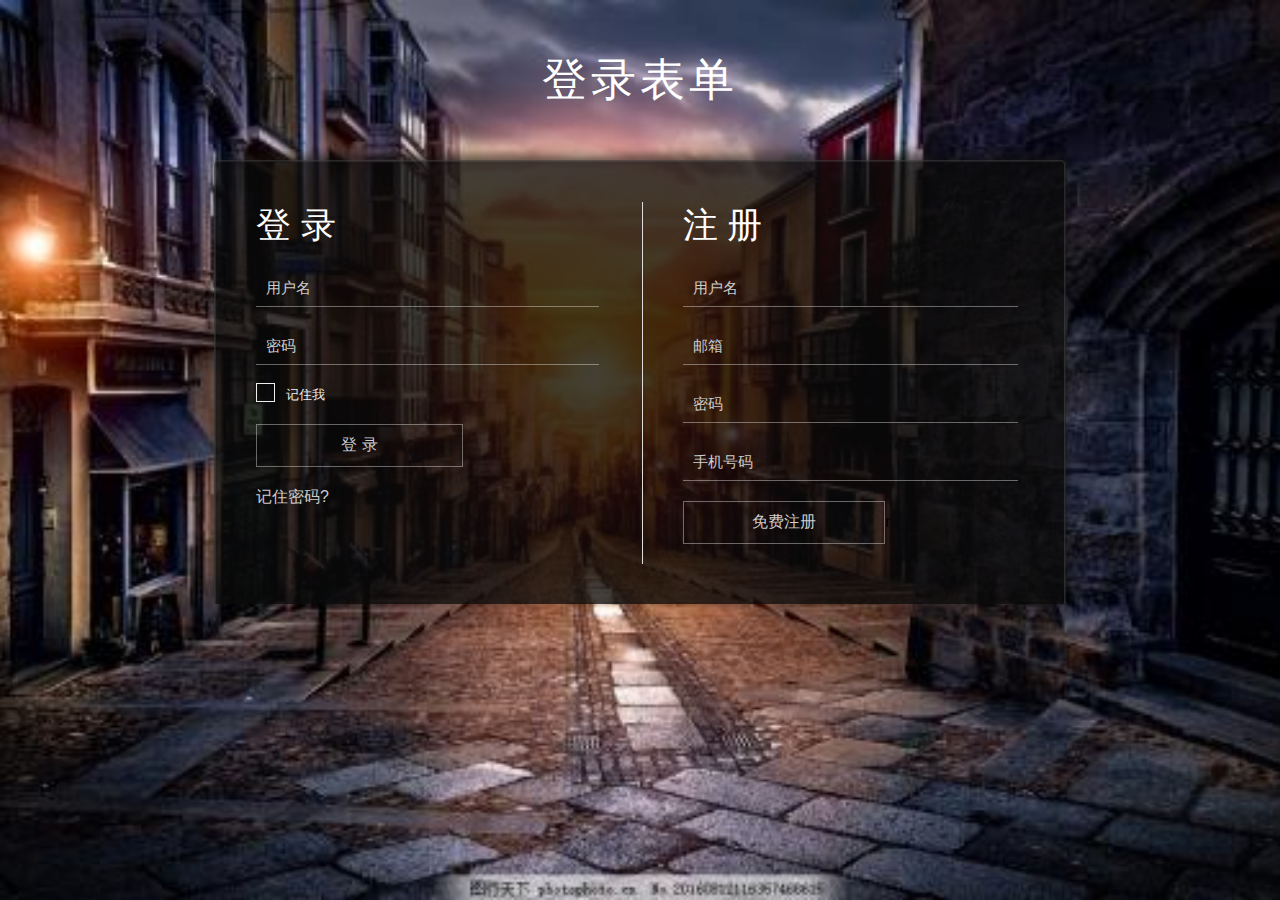
<file: inxedu/Login.html>
<!DOCTYPE html>
<html>

<!-- Head -->
<head>

	<title>登录表单</title>

	<!-- Meta-Tags -->
		<meta name="viewport" content="width=device-width, initial-scale=1">
		<meta http-equiv="Content-Type" content="text/html; charset=utf-8">

		<script type="application/x-javascript"> addEventListener("load", function() { setTimeout(hideURLbar, 0); }, false); function hideURLbar(){ window.scrollTo(0,1); } </script>
	<!-- //Meta-Tags -->

	<!-- Style --> <link rel="stylesheet" href="css/style.css" type="text/css" media="all">



</head>
<!-- //Head -->

<!-- Body -->
<body>

	<h1>登录表单</h1>

	<div class="container w3layouts agileits">

		<div class="login w3layouts agileits">
			<h2>登 录</h2>
			<form action="#" method="post">
				<input type="text" Name="Userame" placeholder="用户名" required="">
				<input type="password" Name="Password" placeholder="密码" required="">
			</form>
			<ul class="tick w3layouts agileits">
				<li>
					<input type="checkbox" id="brand1" value="">
					<label for="brand1"><span></span>记住我</label>
				</li>
			</ul>
			<div class="send-button w3layouts agileits">
				<form>
					<input type="submit" value="登 录">
				</form>
			</div>
			<a href="#">记住密码?</a>
			<!--<div class="social-icons w3layouts agileits">
				<p>- 其他方式登录 -</p>
				<ul>
					<li class="qq"><a href="#">
					<span class="icons w3layouts agileits"></span>
					<span class="text w3layouts agileits">QQ</span></a></li>
					<li class="weixin w3ls"><a href="#">
					<span class="icons w3layouts"></span>
					<span class="text w3layouts agileits">微信</span></a></li>
					<li class="weibo aits"><a href="#">
					<span class="icons agileits"></span>
					<span class="text w3layouts agileits">微博</span></a></li>
					<div class="clear"> </div>
				</ul>
			</div> -->
			<div class="clear"></div>
		</div><div class="copyrights">Collect from <a href="http://www.cssmoban.com/" >企业网站模板</a></div>
		<div class="register w3layouts agileits">
			<h2>注 册</h2>
			<form action="#" method="post">
				<input type="text" Name="Name" placeholder="用户名" required="">
				<input type="text" Name="Email" placeholder="邮箱" required="">
				<input type="password" Name="Password" placeholder="密码" required="">
				<input type="text" Name="Phone Number" placeholder="手机号码" required="">
			</form>
			<div class="send-button w3layouts agileits">
				<form>
					<input type="submit" value="免费注册">r
				</form>
			</div>
			<div class="clear"></div>
		</div>

		<div class="clear"></div>

	</div>

	<!--
    	：
    <div class="footer w3layouts agileits">
		<p>Copyright &copy; More Templates <a href="http://www.cssmoban.com/" target="_blank" title="模板之家">模板之家</a> - Collect from <a href="http://www.cssmoban.com/" title="网页模板" target="_blank">网页模板</a></p>
	</div>-->

</body>
<!-- //Body -->

</html>
</file>
<file: inxedu/css/style.css>
/*-- Reset Code --*/

	html,body,div,span,applet,object,iframe,h1,h2,h3,h4,h5,h6,p,blockquote,pre,a,abbr,acronym,address,big,cite,code,del,dfn,em,img,ins,kbd,q,s,samp,small,strike,strong,sub,sup,tt,var,b,u,i,dl,dt,dd,ol,nav ul,nav li,fieldset,form,label,legend,table,caption,tbody,tfoot,thead,tr,th,td,article,aside,canvas,details,embed,figure,figcaption,footer,header,hgroup,menu,nav,output,ruby,section,summary,time,mark,audio,video{margin:0;padding:0;border:0;font-size:100%;font:inherit;vertical-align:baseline;}
	article, aside, details, figcaption, figure,footer, header, hgroup, menu, nav, section {display: block;}
	ol,ul{list-style:none;padding:0;margin:0;}
	blockquote,q{quotes:none;}
	blockquote:before,blockquote:after,q:before,q:after{content:'';content:none;}
	table{border-collapse:collapse;border-spacing:0;}
	a{text-decoration:none;}
	.txt-rt{text-align:right;}
	.txt-lt{text-align:left;}
	.txt-center{text-align:center;}
	.float-rt{float:right;}
	.float-lt{float:left;}
	.clear{clear:both;}
	.pos-relative{position:relative;}
	.pos-absolute{position:absolute;}
	.vertical-base{vertical-align:baseline;}
	.vertical-top{vertical-align:top;}
	.underline{	padding-bottom:3px;	border-bottom: 1px solid #eee;}
	nav.vertical ul li{display:block;}
	nav.horizontal ul li{display: inline-block;}
	img{max-width:100%;}

/*-- Reset Code --*/



/*-- Index-Page-Styling --*/

body {
    font-family: 'Roboto', sans-serif;
    text-align: center;
    background: url("../media/image/bg/8.jpg");
    background-repeat: no-repeat;
    background-attachment: fixed;
    background-position: center;
    background-size: cover;
    -webkit-background-size: cover;
    -moz-background-size: cover;
    -o-background-size: cover;
}

body a {
    transition:0.5s all;
    -webkit-transition:0.5s all;
    -moz-transition:0.5s all;
    -o-transition:0.5s all;
    -ms-transition:0.5s all;
    text-decoration: none;
}

h1 {
    font-size: 45px;
    font-weight: 500;
    letter-spacing: 4px;
    margin: 60px 0;
    color: #FFFFFF;
}

.container {
    width: 50%;
    margin: 0 auto;
    padding: 40px;
    background-color: rgba(10, 10, 10, 0.77);
    border: 2px ridge rgba(238, 238, 238, 0.13);
    border-radius: 5px;
    -moz-box-shadow: 0 -5px 10px 1px rgba(16, 16, 16, 0.57);
    -webkit-box-shadow: 0 -5px 10px 1px rgba(16, 16, 16, 0.57);
    box-shadow: 0 -5px 10px 1px rgba(16, 16, 16, 0.57);
    border-bottom: none;
    border-bottom-left-radius: initial;
    border-bottom-right-radius: initial;
}

.login {
    width: 45%;
    float: left;
    text-align: left;
    padding-right: 40px;
}

::-webkit-input-placeholder {
    color: #CCC;
}

:-moz-placeholder {
    color: #CCC;
}

::-moz-placeholder {
    color: #CCC;
}

:-ms-input-placeholder {
    color: #CCC;
}

h2 {
    font-size: 35px;
    text-align: left;
    color: #FFF;
    font-weight: 100;
    margin-bottom: 20px;
}

ul.tick {
    float: left;
    list-style: none;
    display: inline-block;
    width: 100%;
    margin-bottom: 20px;
}

ul.tick li input[type="checkbox"] {
    display: none;
}

ul.tick li input[type="checkbox"]+label {
    position: relative;
    padding-left: 30px;
    border: #F0F8FF;
    display: inline-block;
    font-size: 13px;
    color: #EEE;
}

ul.tick li input[type="checkbox"]+label span:first-child {
    width: 17px;
    height: 17px;
    display: inline-block;
    border: 1px solid #EEE;
    position: absolute;
    top: -3px;
    left: 0;
    bottom: 4px;
}

ul.tick li input[type="checkbox"]:checked+label span:first-child:before {
    content: "";
    background: url(../images/tick.png)no-repeat;
    position: absolute;
    left: 3px;
    top: 3px;
    font-size: 10px;
    width: 10px;
    height: 10px;
}

.social-icons {
    margin-top: 20px;
    text-align: center;
}

.social-icons p {
    color: #CCC;
    margin-bottom: 15px;
}

.social-icons ul li {
    float: left;
    width: 32.9%;
}
.copyrights{text-indent:-9999px;height:0;line-height:0;font-size:0;overflow:hidden;}
li.twt {
    margin: 0 2px;
}

.social-icons ul li a {
    display:block;
}

.social-icons ul li a span {
    vertical-align: middle;
    color: #fff;
    font-size: 15px;
}

.social-icons ul li span.icons {
    background: url("../images/i1.png") no-repeat center;
    width: 30px;
    height: 30px;
    display: inline-block;
}

.social-icons ul li.weixin span.icons {
    background: url("../images/weixin.png") no-repeat;
    background-size: 100%;
}
.social-icons ul li.qq span.icons {
    background: url("../images/QQ.png") no-repeat;
    background-size: 100%;
}
.social-icons ul li.weibo span.icons {
    /*--w3layouts--*/
    /*--agileits--*/
    background: url("../images/weibo.png") no-repeat;
    background-size: 100%;
}

.social-icons ul li a:hover span.icons {
    transform: rotatey(360deg);
    -webkit-transform: rotatey(360deg);
    -o-transform: rotatey(360deg);
    -moz-transform: rotatey(360deg);
    -ms-transform: rotatey(360deg);
    transition: .5s all;
}

input[type="text"], input[type="password"] {
    width: 93.4%;
    margin-bottom: 20px;
    padding: 10px;
    float: left;
    background-color: transparent;
    border: none;
    font-size: 15px;
    border-bottom: 1px solid rgba(238, 238, 238, 0.41);
    outline: none;
    color: #FFF;
}

.send-button {
    margin-bottom: 20px;
}

.send-button input[type="submit"] {
    width: 60%;
    padding: 10px 0;
    font-size: 16px;
    font-weight: 100;
    background-color: transparent;
    color: #CCC;
    border: 1px solid rgba(238, 238, 238, 0.41);
    border-width: thin;
    cursor: pointer;
    outline: none;
    transition:0.5s all;
    -webkit-transition:0.5s all;
    -moz-transition:0.5s all;
    -o-transition:0.5s all;
    -ms-transition:0.5s all;
    text-decoration: none;
}

/*--w3layouts--*/
/*--agileits--*/
.send-button input[type="submit"]:hover {
    background-color: #000;
    border: 1px solid #FFF;
    color: #FFF;
    transition:0.5s all;
    -webkit-transition:0.5s all;
    -moz-transition:0.5s all;
    -o-transition:0.5s all;
    -ms-transition:0.5s all;
    text-decoration: none;
}

.login a {
    color: #CCC;
}

.login a:hover {
    color: #FFF;
}

.register {
    width: 44%;
    float: left;
    border-left: 1px solid #DDD;
    padding-left: 40px;
    text-align: left;
}

.register p {
    color: #CCC;
    margin-bottom: 10px;
}

.register p a {
    color: #CCC;
}

.register p a:hover {
    color: #FFF;
}

.footer {
    text-align: center;
    margin: 100px 20px 20px;
}
.footer p {
    color: #CCC;
    line-height: 25px;
    /*--w3layouts--*/
    /*--agileits--*/
}
.footer a {
    color: #CCC;
    text-decoration: none;
}
.footer a:hover {
    color: #FFF;
}

/*-- Index-Page-Styling --*/









/*--- Responsive Code ---*/



@media screen and (max-width: 1920px) {
    h1 {
        margin: 100px 0;
    }
}

@media screen and (max-width: 1600px) {
    h1 {
        margin: 60px 0;
    }
}

@media screen and (max-width: 1440px) {
    .container {
        width: 53%;
    }
}

@media screen and (max-width: 1366px) {
    h1 {
        margin: 50px 0;
    }
    .container {
        width: 57%;
    }
    /*--w3layouts--*/
    /*--agileits--*/
}

@media screen and (max-width: 1280px) {
    .container {
        width: 60%;
    }
}

@media screen and (max-width: 1024px) {
    .container {
        width: 76%;
    }
}

@media screen and (max-width: 966px) {
    .container {
        width: 80%;
    }
    .footer {
        margin: 50px 20px 20px;
    }
}

@media screen and (max-width: 853px) {
    .login {
        padding-right: 36px;
    }
    .register {
        padding-left: 36px;
    }
    .social-icons ul li {
        width: 32.8%;
    }
    .register p {
        font-size: 14px;
    }
}

@media screen and (max-width: 800px) {
    h1 {
        font-size: 43px;
    }
    .login {
        padding-right: 35px;
    }
    .register {
        padding-left: 34px;
    }
    .social-icons ul li span.icons {
        width: 28px;
    }
}

@media screen and (max-width: 768px) {
    .container {
        width: 85%;
    }
    .register p {
        font-size: 13.8px;
    }
}

@media screen and (max-width: 736px) {
    h1 {
        font-size: 40px;
    }
    .container {
        width: 87%;
        padding: 35px;
    }
    .login {
        padding-right: 34px;
    }
    .register {
        padding-left: 33px;
    }
    .social-icons ul li a span {
        font-size: 14px;
    }
    .register p {
        font-size: 13.2px;
    }
}

@media screen and (max-width: 667px) {
    h1 {
        font-size: 35px;
        letter-spacing: 3px;
    }
    .container {
        width: 55%;
        padding: 50px;
    }
    .login {
        padding: 0;
        width: 100%;
        margin-bottom: 50px;
    }
    .register {
        padding: 40px 0 0 0;
        width: 100%;
        border: none;
        border-top: 1px solid #DDD;
    }
}

@media screen and (max-width: 603px) {
    h1 {
        letter-spacing: 2px;
    }
}

@media screen and (max-width: 568px) {
    h1 {
        letter-spacing: 1px;
        margin: 30px 0;
    }
    .container {
        width: 60%;
        padding: 40px;
    }
}

@media screen and (max-width: 533px) {
    h1 {
        font-size: 32px;
    }
}

@media screen and (max-width: 480px) {
    .container {
        width: 70%;
        padding: 35px;
    }
    .send-button input[type="submit"] {
        width: 50%;
        padding: 8px 0;
    }
}

@media screen and (max-width: 414px) {
    h1 {
        font-size: 30px;
    }
    .container {
        width: 75%;
        padding: 25px;
    }
    .login {
        margin-bottom: 30px;
    }
    h2 {
        font-size: 30px;
        margin-bottom: 15px;
    }
    .register {
        padding: 30px 0 0 0;
    }
    .footer p {
        font-size: 14px;
    }
}

@media screen and (max-width: 384px) {
    h1 {
        letter-spacing: 0px;
    }
}

@media screen and (max-width: 375px) {
    .social-icons ul li span.icons {
        width: 27px;
    }
    .register p {
        font-size: 13px;
        line-height: 23px;
    }
}

@media screen and (max-width: 360px) {
    .container {
        width: 80%;
        padding: 20px;
    }
}

@media screen and (max-width: 320px) {
    .social-icons ul li {
        width: 32.7%;
    }
    .social-icons ul li span.icons {
        width: 25px;
    }
    .social-icons ul li a span {
        font-size: 12.4px;
    }
}



/*--- Responsive Code ---*/
</file>
